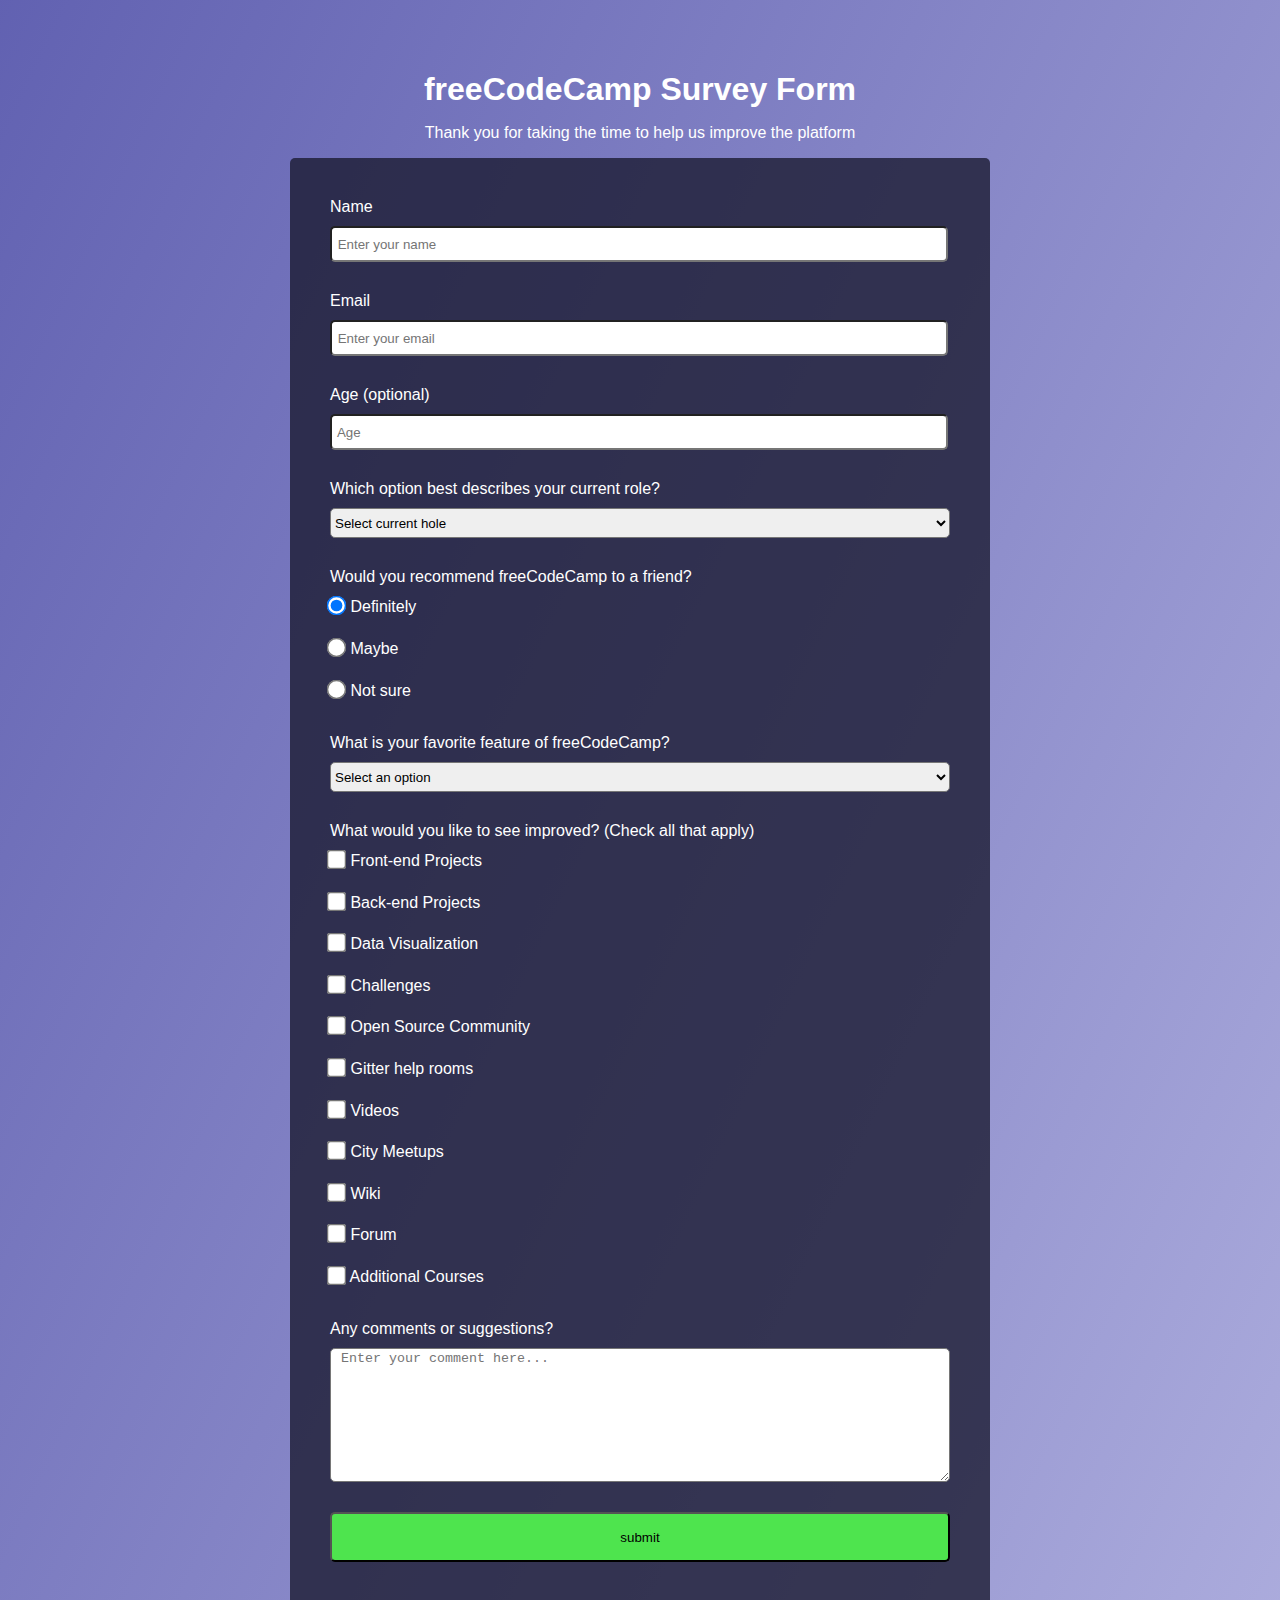
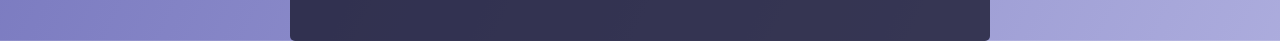
<file: project 1/index.html>
<!DOCTYPE html>
<html lang="en">
<head>
    <link rel="stylesheet" href="styles.css">
    <meta charset="UTF-8">
    <meta name="viewport" content="width=device-width, initial-scale=1.0">
    <title>Document</title>
</head>
<body>
    <header>
        <h1 class="title" id="title">freeCodeCamp Survey Form</h1>
        <p class="subtitle" id="description">Thank you for taking the time to help us improve the platform</p>
    </header>
    <main>
        <form class="container" onSubmit="alert('oi')" id="survey-form">
            <div class="input-container">
                <label class="text-form box-name mglft" id="name-label"> Name </label>
                <input class="text-box mglft" placeholder=" Enter your name" type="text" id="name" required></input>
            </div>
            <div class="input-container">
                <label class="text-form box-email mglft" id="email-label"> Email </label>
                <input class="text-box mglft" placeholder=" Enter your email" type="email" id="email" required></input>
            </div>
            <div class="input-container">
                <label class="text-form box-age mglft" id="number-label"> Age (optional) </label>
                <input class="text-box mglft" placeholder=" Age" type="number" id="number" min="10" max="99"></input>
            </div>
            <div class="input-container"></div>
                <label class="text-form mglft">Which option best describes your current role?</label>
                <select class="pick-box mglft" required id="dropdown">
                    <option disabled selected>Select current hole</option>
                    <option>Student</option>
                    <option>Full Time Learner</option>
                    <option>Full Time Job</option>
                    <option>Prefer not to say</option>
                    <option>Other</option>
                </select>
            </div>
            <div class="input-container">
                <label class="text-form mglft">Would you recommend freeCodeCamp to a friend?</label>

                <label><input class="indication mglft" type="radio" name="indication" value="definitely" checked></input>
                    Definitely</label>
                <label><input class="indication mglft" type="radio" name="indication" value="maybe"></input> Maybe</label>
                <label><input class="indication mgbt  mglft" type="radio" name="indication" value="not-sure"></input> Not
                    sure</label>
            </div>
            <div class="input-container">
                <label class="text-form mglft">What is your favorite feature of freeCodeCamp?</label>
                <select class="pick-box mglft" id="dropdown">
                    <option disabled selected>Select an option</option>
                    <option>Challenges</option>
                    <option>Projects</option>
                    <option>comunity</option>
                    <option>Open Source</option>
                </select>
            </div>
            <div class="input-container">
                <label class="text-form mglft">What would you like to see improved? (Check all that apply)</label>

                <label><input class="feedback mglft" type="checkbox" value="front-end-projects"></input> Front-end Projects </label>
                <label><input class="feedback mglft" type="checkbox" value="back-end-projects"></input> Back-end Projects</label>
                <label><input class="feedback mglft" type="checkbox" value="data-visualization"></input> Data Visualization</label>
                <label><input class="feedback mglft" type="checkbox" value="challenges"></input> Challenges</label>
                <label><input class="feedback mglft" type="checkbox" value="open-source-comunnity"></input> Open Source Community</label>
                <label><input class="feedback mglft" type="checkbox" value="gitter-help-rooms"></input> Gitter help rooms</label>
                <label><input class="feedback mglft" type="checkbox" value="videos"></input> Videos</label>
                <label><input class="feedback mglft" type="checkbox" value="city-meetups"></input> City Meetups</label>
                <label><input class="feedback mglft" type="checkbox" value="wiki"></input> Wiki</label>
                <label><input class="feedback mglft" type="checkbox" value="forum"></input> Forum</label>
                <label><input class="feedback mglft mgbt" type="checkbox"></input> Additional Courses</label>

                <label class="text-form mglft">Any comments or suggestions?</label>
                <textarea class="comment-box mglft" placeholder=" Enter your comment here..."></textarea>
                <input class="submit mglft" type="submit" value="submit" id="submit"></input>
            </div>
        </form>
    </main>
</body>
</html>
</file>
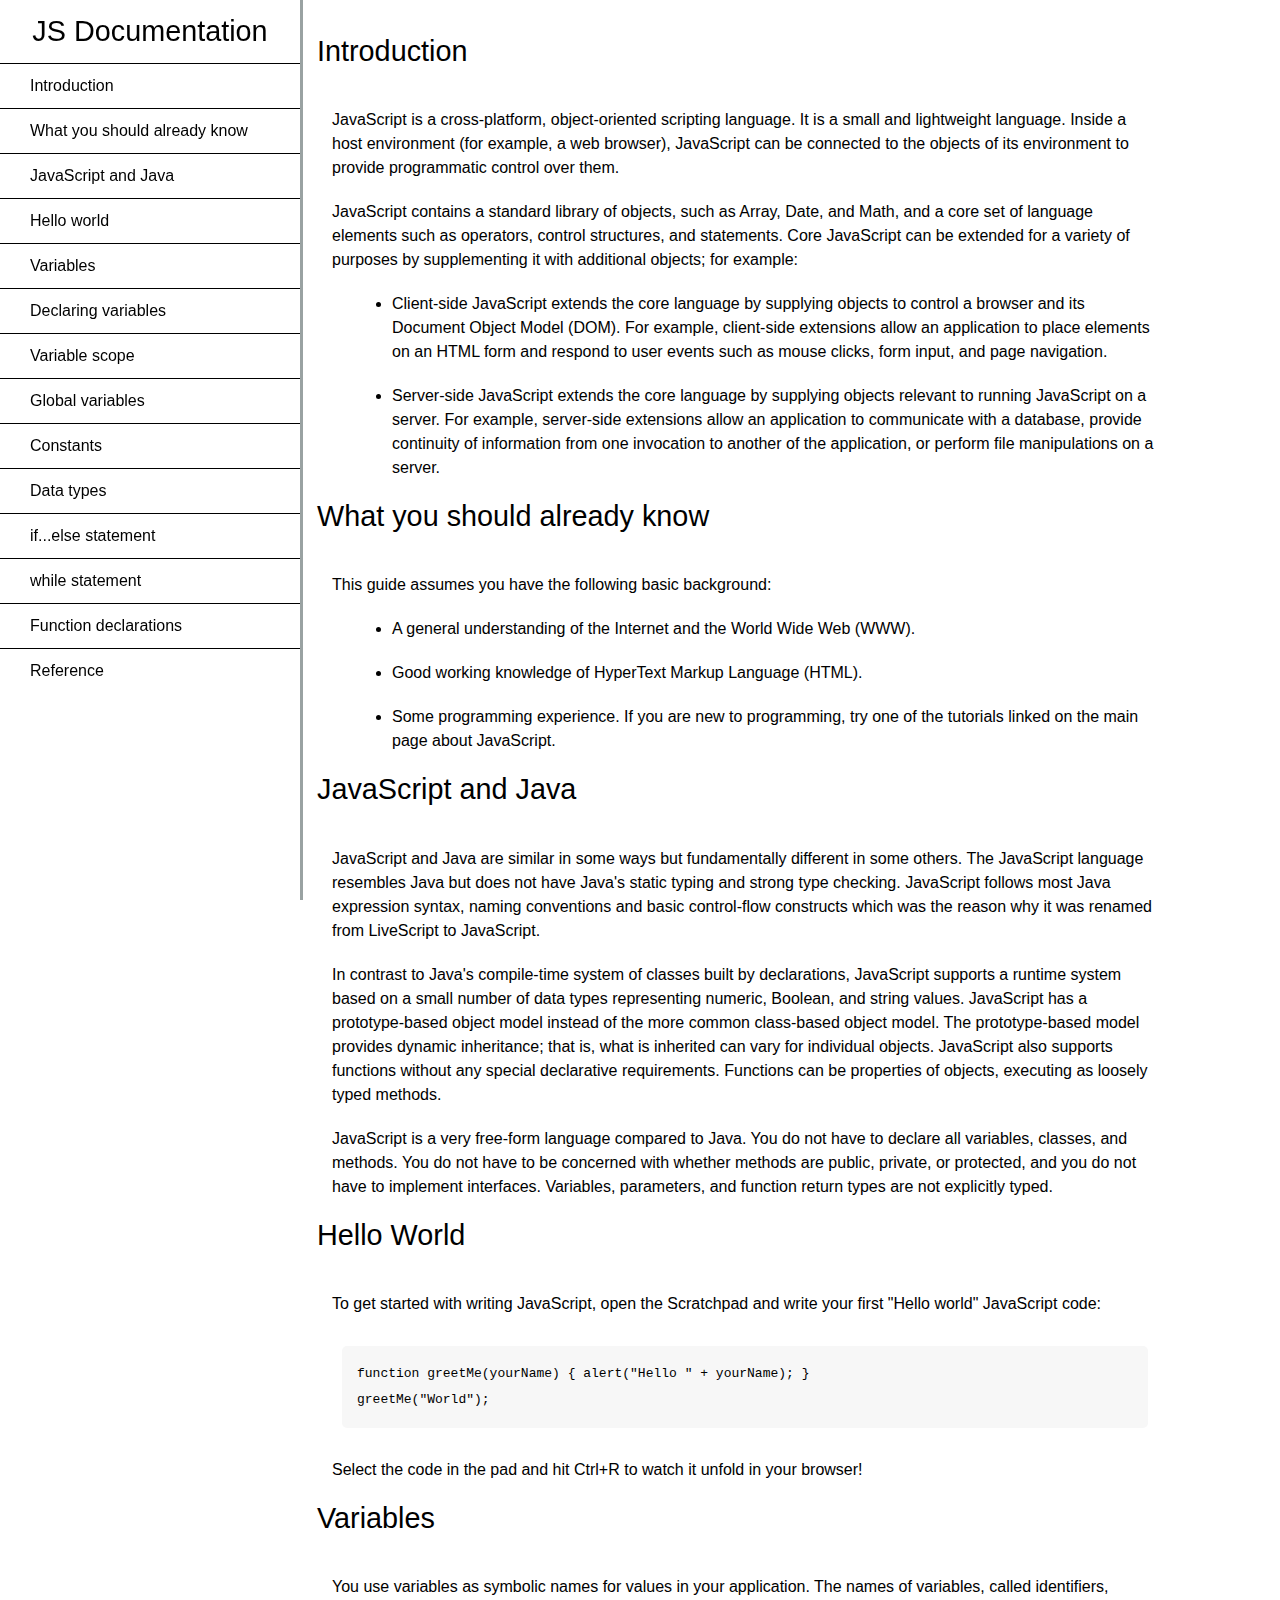
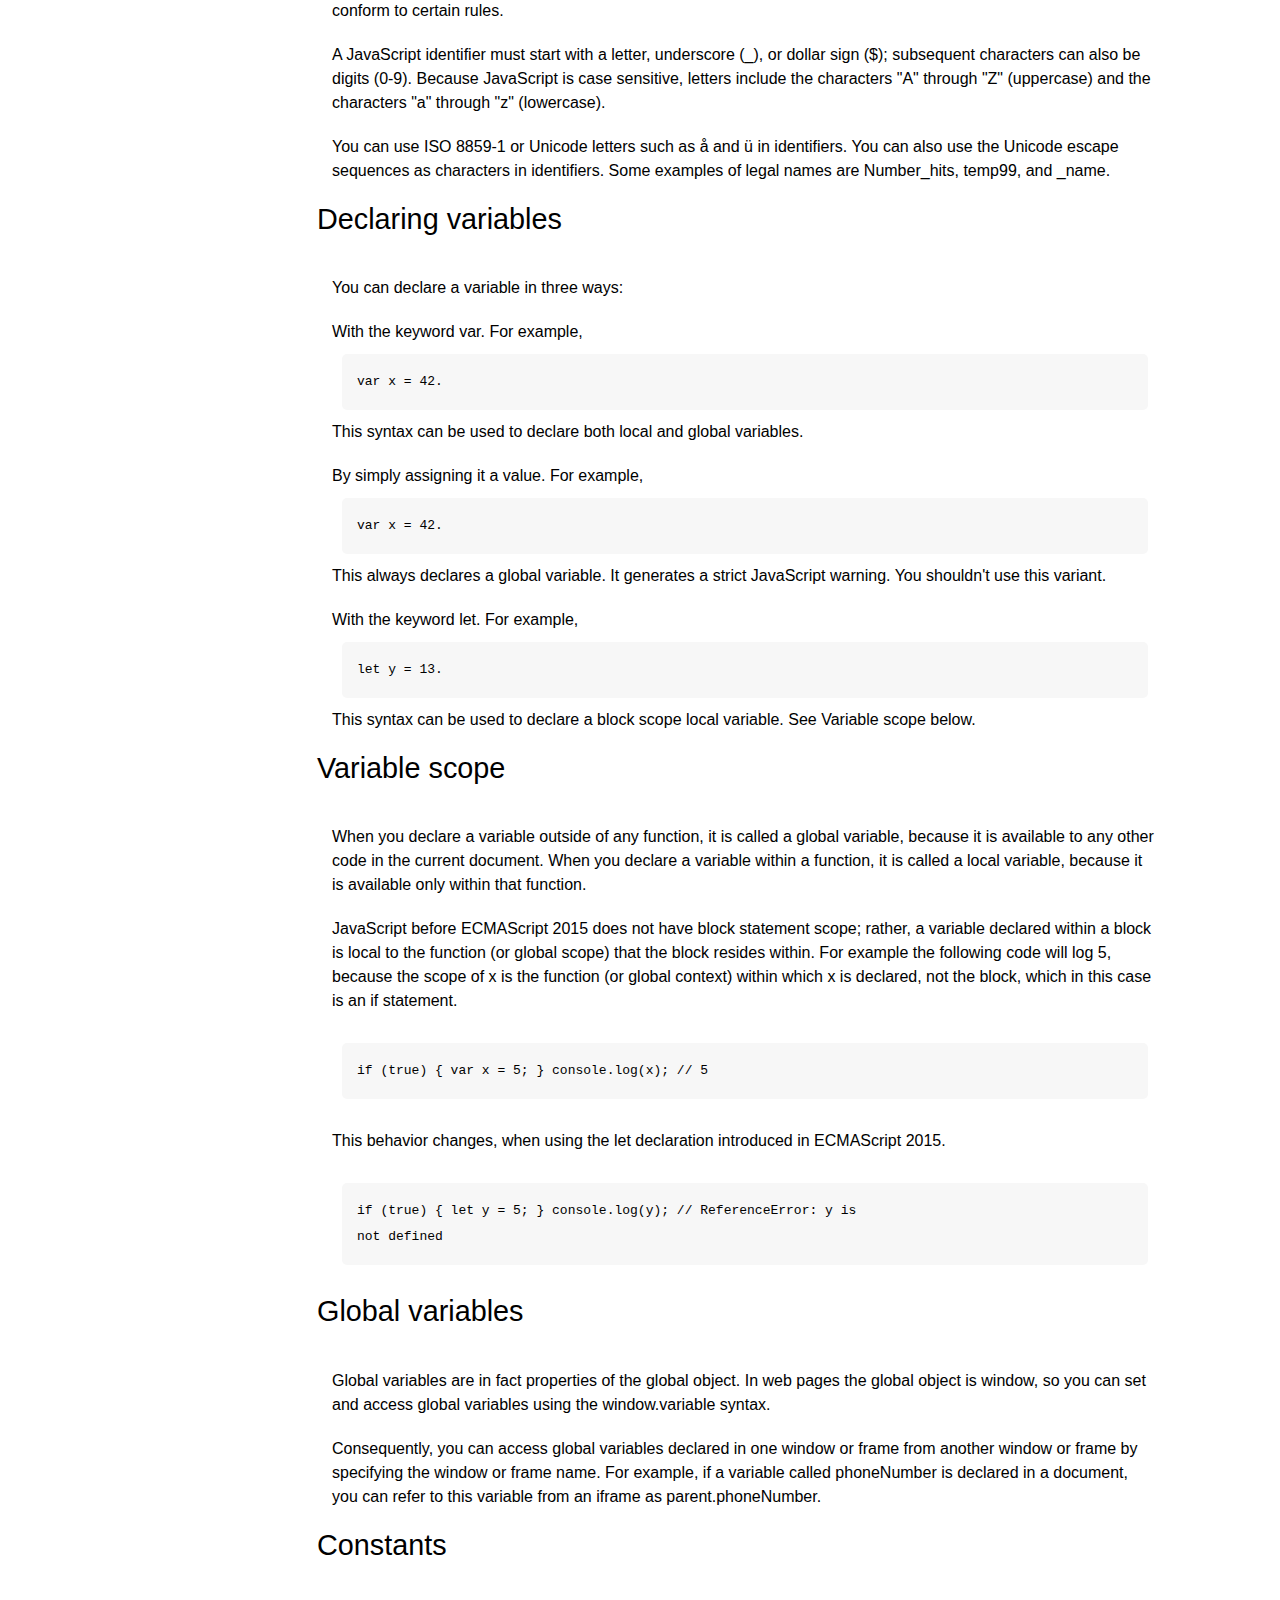
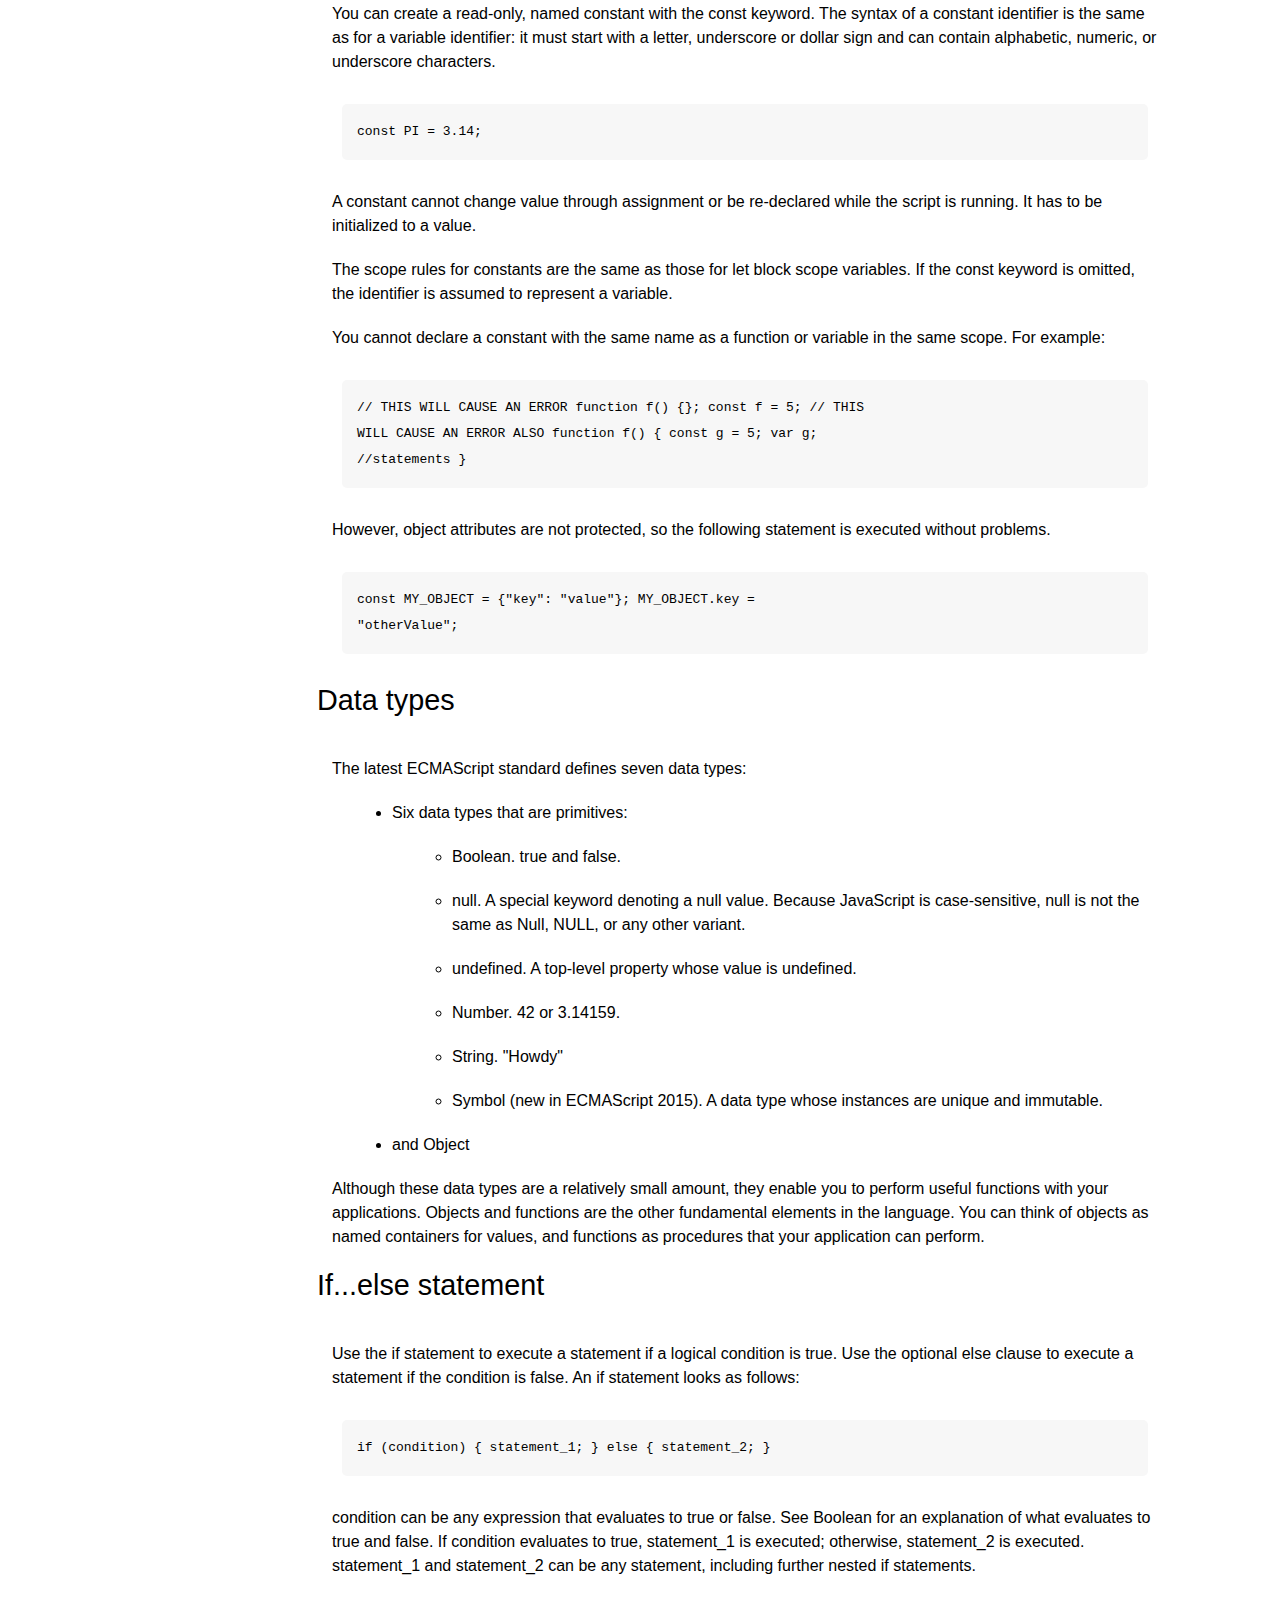
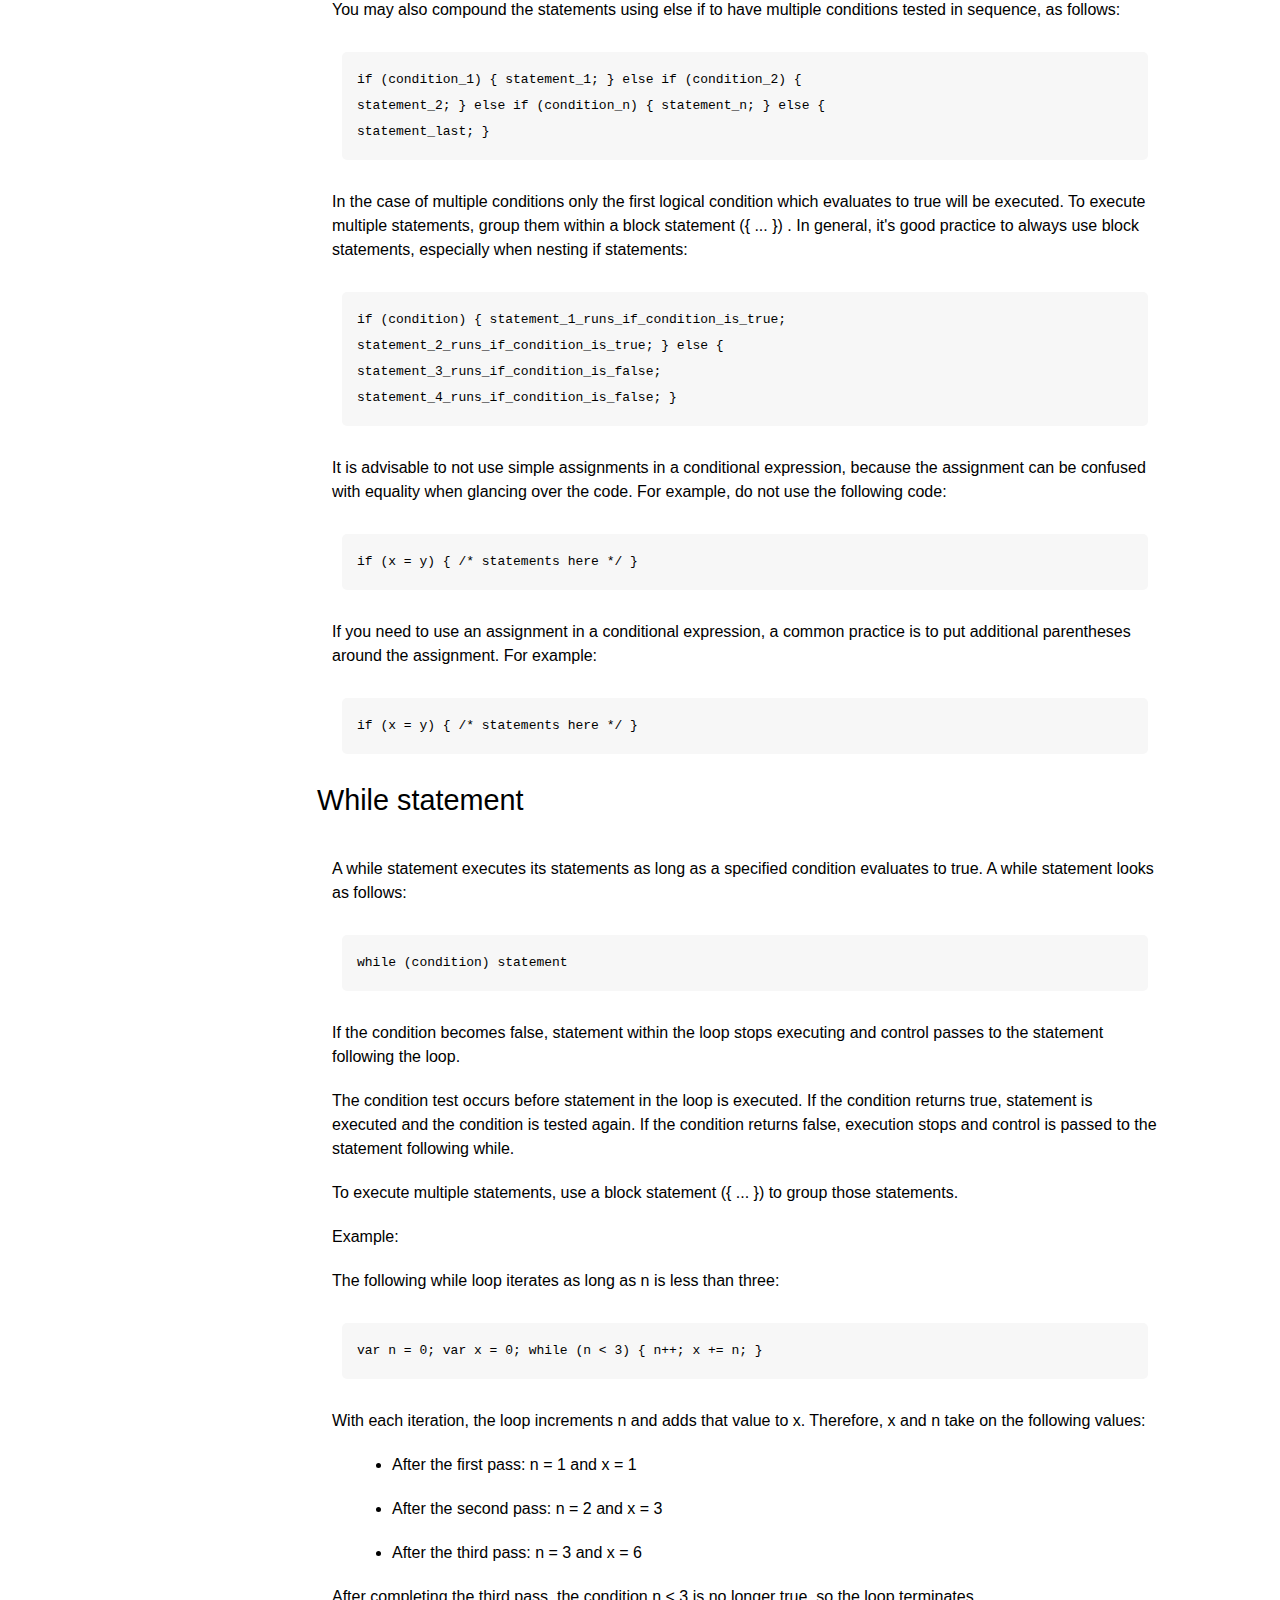
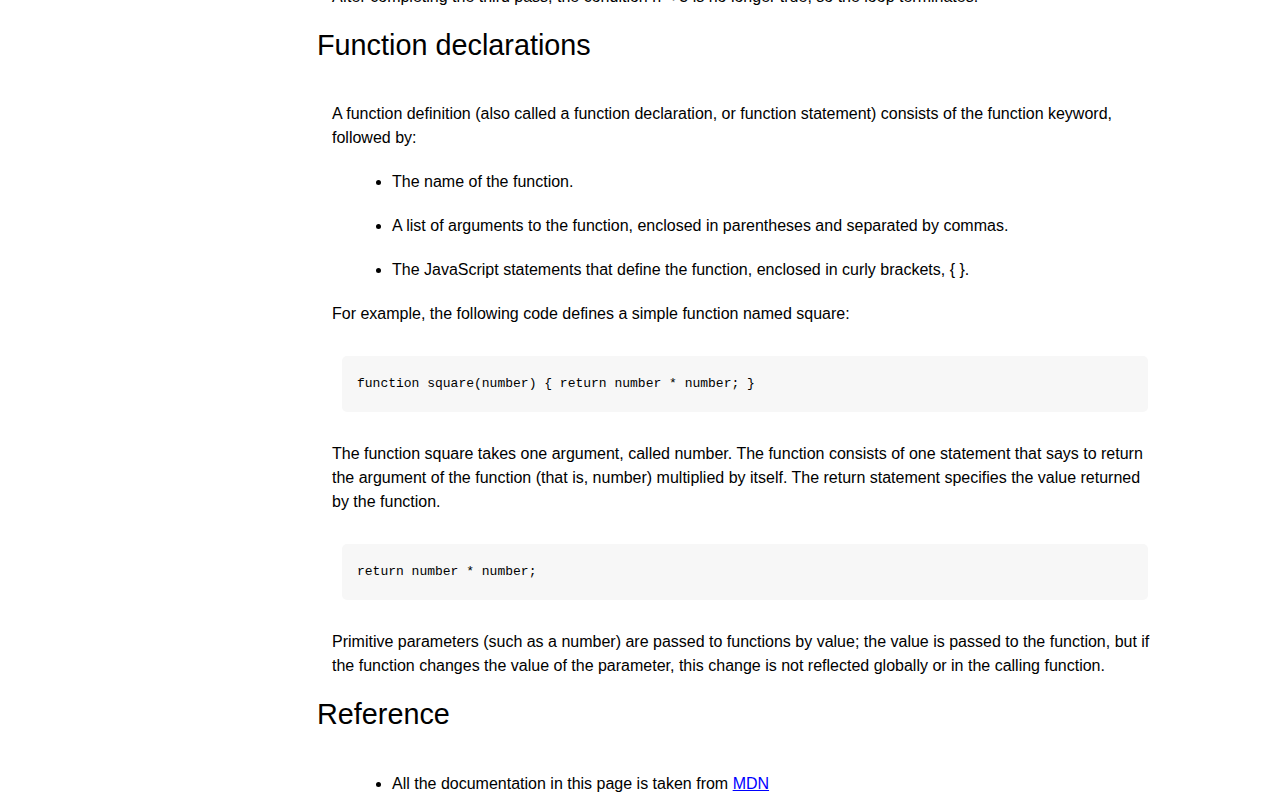
<file: project 4/index.html>
<!DOCTYPE html>
<html lang="en">
<head>
    <link rel="stylesheet" href="style.css">
    <meta charset="UTF-8">
    <meta name="viewport" content="width=device-width, initial-scale=1.0">
    <title>technical documentation</title>
</head>
<body class="container">
    <nav class="navbar" id="navbar">
        <header class="subtitle">JS Documentation</header>
        <ul class="navbar-list">
            <li class="navbar-list-item">
                <a href="#Introduction" class="nav-link">Introduction</a>
            </li>
            <li class="navbar-list-item">
                <a href="#What_you_should_already_know" class="nav-link">What you should already know</a>
            </li>
            <li class="navbar-list-item">
                <a href="#JavaScript_and_Java" class="nav-link">JavaScript and Java</a>
            </li>
            <li class="navbar-list-item">
                <a href="#Hello_World" class="nav-link">Hello world</a>
            </li>
            <li class="navbar-list-item">
                <a href="#Variables" class="nav-link">Variables</a>
            </li>
            <li class="navbar-list-item">
                <a href="#Declaring_variables" class="nav-link">Declaring variables</a>
            </li>
            <li class="navbar-list-item">
                <a href="#Variable_scope" class="nav-link">Variable scope</a>
            </li>
            <li class="navbar-list-item">
                <a href="#Global_variables" class="nav-link">Global variables</a>
            </li>
            <li class="navbar-list-item">
                <a href="#Constants" class="nav-link">Constants</a>
            </li>
            <li class="navbar-list-item">
                <a href="#Data_types" class="nav-link">Data types</a>
            </li>
            <li class="navbar-list-item">
                <a href="#If...else_statement" class="nav-link">if...else statement</a>
            </li>
            <li class="navbar-list-item">
                <a href="#While_statement" class="nav-link">while statement</a>
            </li>
            <li class="navbar-list-item">
                <a href="#Function_declarations" class="nav-link">Function declarations</a>
            </li>
            <li class="navbar-list-item">
                <a href="#Reference" class="nav-link">Reference</a>
            </li>
        </ul>
    </nav>
    <main class="main" id="main-doc">
        <section class="main-section" id="Introduction">
            <header class="subtitle">Introduction</header>
            <article class="content">
                <p>
                    JavaScript is a cross-platform, object-oriented scripting language. It is a small and lightweight language. Inside a host environment (for example, a web browser), JavaScript can be connected to the objects of its environment to provide programmatic control over them.
                </p>
                <p>
                    JavaScript contains a standard library of objects, such as Array, Date, and Math, and a core set of language elements such as operators, control structures, and statements. Core JavaScript can be extended for a variety of purposes by supplementing it with additional objects; for example:
                </p>
                <ul  class="content-list">
                    <li>
                        Client-side JavaScript extends the core language by supplying objects to control a browser and its Document Object Model (DOM). For example, client-side extensions allow an application to place elements on an HTML form and respond to user events such as mouse clicks, form input, and page navigation.
                    </li>
                    <li>
                        Server-side JavaScript extends the core language by supplying objects relevant to running JavaScript on a server. For example, server-side extensions allow an application to communicate with a database, provide continuity of information from one invocation to another of the application, or perform file manipulations on a server.
                    </li>
                </ul>
            </article>
        </section>

        <section class="main-section" id="What_you_should_already_know">
            <header class="subtitle">What you should already know</header>
            <article class="content">
                <p>
                    This guide assumes you have the following basic background:
                </p>
                <ul class="content-list">
                    <li>
                        A general understanding of the Internet and the World Wide Web (WWW).
                    </li>
                    <li>
                        Good working knowledge of HyperText Markup Language (HTML).
                    </li>
                    <li>
                        Some programming experience. If you are new to programming, try one of the tutorials linked on the main page about JavaScript.
                    </li>
                </ul>
            </article>
        </section>

        <section class="main-section" id="JavaScript_and_Java">
            <header class="subtitle">JavaScript and Java</header>
            <article class="content">
                <p>
                    JavaScript and Java are similar in some ways but fundamentally different in some others. The JavaScript language resembles Java but does not have Java's static typing and strong type checking. JavaScript follows most Java expression syntax, naming conventions and basic control-flow constructs which was the reason why it was renamed from LiveScript to JavaScript.
                </p>
                <p>
                    In contrast to Java's compile-time system of classes built by declarations, JavaScript supports a runtime system based on a small number of data types representing numeric, Boolean, and string values. JavaScript has a prototype-based object model instead of the more common class-based object model. The prototype-based model provides dynamic inheritance; that is, what is inherited can vary for individual objects. JavaScript also supports functions without any special declarative requirements. Functions can be properties of objects, executing as loosely typed methods.
                </p>
                <p>
                    JavaScript is a very free-form language compared to Java. You do not have to declare all variables, classes, and methods. You do not have to be concerned with whether methods are public, private, or protected, and you do not have to implement interfaces. Variables, parameters, and function return types are not explicitly typed.
                </p>
            </article>
        </section>

        <section class="main-section" id="Hello_World">
            <header class="subtitle">Hello World</header>
            <article class="content">
                    To get started with writing JavaScript, open the Scratchpad and write your first "Hello world" JavaScript code:
                    <code>function greetMe(yourName) { alert("Hello " + yourName); }
                        greetMe("World");</code>
                    Select the code in the pad and hit Ctrl+R to watch it unfold in your browser!   
            </article>
        </section>

        <section class="main-section" id="Variables">
            <header class="subtitle">Variables</header>
            <article class="content">
                <p>
                    You use variables as symbolic names for values in your application. The names of variables, called identifiers, conform to certain rules.
                </p>
                <p>
                    A JavaScript identifier must start with a letter, underscore (_), or dollar sign ($); subsequent characters can also be digits (0-9). Because JavaScript is case sensitive, letters include the characters "A" through "Z" (uppercase) and the characters "a" through "z" (lowercase).
                </p>
                <p>
                    You can use ISO 8859-1 or Unicode letters such as å and ü in identifiers. You can also use the Unicode escape sequences as characters in identifiers. Some examples of legal names are Number_hits, temp99, and _name.
                </p>
            </article>
        </section>

        <section class="main-section" id="Declaring_variables">
            <header class="subtitle">Declaring variables</header>
            <article class="content">
                <p>
                    You can declare a variable in three ways:
                </p>
                <p>
                    With the keyword var. For example,
                    <code>var x = 42.</code>
                    This syntax can be used to declare both local and global variables.
                </p>
                <p>
                    By simply assigning it a value. For example,
                    <code>var x = 42.</code>
                    This always declares a global variable. It generates a strict JavaScript warning. You shouldn't use this variant.
                </p>
                <p>
                    With the keyword let. For example,
                    <code>let y = 13.</code>
                    This syntax can be used to declare a block scope local variable. See Variable scope below.
                </p>
            </article>
        </section>

        <section class="main-section" id="Variable_scope">
            <header class="subtitle">Variable scope</header>
            <article class="content">
                <p>
                    When you declare a variable outside of any function, it is called a global variable, because it is available to any other code in the current document. When you declare a variable within a function, it is called a local variable, because it is available only within that function.
                </p>
                <p>
                    JavaScript before ECMAScript 2015 does not have block statement scope; rather, a variable declared within a block is local to the function (or global scope) that the block resides within. For example the following code will log 5, because the scope of x is the function (or global context) within which x is declared, not the block, which in this case is an if statement.
                </p>
                <code>if (true) { var x = 5; } console.log(x); // 5</code>
                <p>
                    This behavior changes, when using the let declaration introduced in ECMAScript 2015.
                </p>
                <code>if (true) { let y = 5; } console.log(y); // ReferenceError: y is
                    not defined</code>
                
            </article>
        </section>

        <section class="main-section" id="Global_variables">
            <header class="subtitle">Global variables</header>
            <article class="content">
                <p>
                    Global variables are in fact properties of the global object. In web pages the global object is window, so you can set and access global variables using the window.variable syntax.
                </p>
                <p>
                    Consequently, you can access global variables declared in one window or frame from another window or frame by specifying the window or frame name. For example, if a variable called phoneNumber is declared in a document, you can refer to this variable from an iframe as parent.phoneNumber.
                </p>
            </article>
        </section>

        <section class="main-section" id="Constants">
            <header class="subtitle">Constants</header>
            <article class="content">
                <p>
                    You can create a read-only, named constant with the const keyword. The syntax of a constant identifier is the same as for a variable identifier: it must start with a letter, underscore or dollar sign and can contain alphabetic, numeric, or underscore characters.
                </p>
                <code>const PI = 3.14;</code>
                <p>
                    A constant cannot change value through assignment or be re-declared while the script is running. It has to be initialized to a value.
                </p>
                <p>
                    The scope rules for constants are the same as those for let block scope variables. If the const keyword is omitted, the identifier is assumed to represent a variable.
                </p>
                <p>
                    You cannot declare a constant with the same name as a function or variable in the same scope. For example:
                </p>
                <code>// THIS WILL CAUSE AN ERROR function f() {}; const f = 5; // THIS
                    WILL CAUSE AN ERROR ALSO function f() { const g = 5; var g;
                    //statements }</code>
                However, object attributes are not protected, so the following statement is executed without problems.
                <code>const MY_OBJECT = {"key": "value"}; MY_OBJECT.key =
                    "otherValue";</code>
            </article>
        </section>

        <section class="main-section" id="Data_types">
            <header class="subtitle">Data types</header>
            <article class="content">
                <p>
                    The latest ECMAScript standard defines seven data types:
                </p>
                <ul  class="content-list">
                    <li>
                        Six data types that are primitives:
                    </li>
                        <ul  class="content-list">
                            <li>
                                Boolean. true and false.
                            </li>
                            <li>
                                null. A special keyword denoting a null value. Because JavaScript is case-sensitive, null is not the same as Null, NULL, or any other variant.
                            </li>
                            <li>
                                undefined. A top-level property whose value is undefined.
                            </li>
                            <li>
                                Number. 42 or 3.14159.
                            </li>
                            <li>
                                String. "Howdy"
                            </li>
                            <li>
                                Symbol (new in ECMAScript 2015). A data type whose instances are unique and immutable.
                            </li>
                        </ul>
                    <li>
                        and Object
                    </li>
                </ul>
                Although these data types are a relatively small amount, they enable you to perform useful functions with your applications. Objects and functions are the other fundamental elements in the language. You can think of objects as named containers for values, and functions as procedures that your application can perform.
            </article>
        </section>

        <section class="main-section" id="If...else_statement">
            <header class="subtitle">If...else statement</header>
            <article class="content">
                Use the if statement to execute a statement if a logical condition is true. Use the optional else clause to execute a statement if the condition is false. An if statement looks as follows:
                <code>if (condition) { statement_1; } else { statement_2; }</code>
                condition can be any expression that evaluates to true or false. See Boolean for an explanation of what evaluates to true and false. If condition evaluates to true, statement_1 is executed; otherwise, statement_2 is executed. statement_1 and statement_2 can be any statement, including further nested if statements.
                <p>
                    You may also compound the statements using else if to have multiple conditions tested in sequence, as follows:
                </p>
                <code>if (condition_1) { statement_1; } else if (condition_2) {
                    statement_2; } else if (condition_n) { statement_n; } else {
                    statement_last; }</code>
                In the case of multiple conditions only the first logical condition which evaluates to true will be executed. To execute multiple statements, group them within a block statement ({ ... }) . In general, it's good practice to always use block statements, especially when nesting if statements:
                <code>if (condition) { statement_1_runs_if_condition_is_true;
                        statement_2_runs_if_condition_is_true; } else {
                        statement_3_runs_if_condition_is_false;
                        statement_4_runs_if_condition_is_false; }</code>
                It is advisable to not use simple assignments in a conditional expression, because the assignment can be confused with equality when glancing over the code. For example, do not use the following code:
                <code>if (x = y) { /* statements here */ }</code>
                If you need to use an assignment in a conditional expression, a common practice is to put additional parentheses around the assignment. For example:
                <code>if (x = y) { /* statements here */ }</code>
            </article>
        </section>

        <section class="main-section" id="While_statement">
            <header class="subtitle">While statement</header>
            <article class="content">
                A while statement executes its statements as long as a specified condition evaluates to true. A while statement looks as follows:
                <code>while (condition) statement</code>
                If the condition becomes false, statement within the loop stops executing and control passes to the statement following the loop.
                <p>
                    The condition test occurs before statement in the loop is executed. If the condition returns true, statement is executed and the condition is tested again. If the condition returns false, execution stops and control is passed to the statement following while.
                </p>
                <p>
                    To execute multiple statements, use a block statement ({ ... }) to group those statements.
                </p>
                Example:
                <p>
                    The following while loop iterates as long as n is less than three:
                </p>
                <code>var n = 0; var x = 0; while (n < 3) { n++; x += n; }</code>
                <p>
                    With each iteration, the loop increments n and adds that value to x. Therefore, x and n take on the following values:
                </p>
                <ul  class="content-list">
                    <li>
                        After the first pass: n = 1 and x = 1
                    </li>
                    <li>
                        After the second pass: n = 2 and x = 3
                    </li>
                    <li>
                        After the third pass: n = 3 and x = 6
                    </li>
                </ul>
                <p>
                    After completing the third pass, the condition n < 3 is no longer true, so the loop terminates.
                </p>
            </article>
        </section>
        
        <section class="main-section" id="Function_declarations">
            <header class="subtitle">Function declarations</header>
            <article class="content">
                A function definition (also called a function declaration, or function statement) consists of the function keyword, followed by:
                <ul  class="content-list">
                    <li>
                        The name of the function.
                    </li>
                    <li>
                        A list of arguments to the function, enclosed in parentheses and separated by commas.
                    </li>
                    <li>
                        The JavaScript statements that define the function, enclosed in curly brackets, { }.
                    </li>
                </ul>
                <p>
                    For example, the following code defines a simple function named square:
                </p>
                <code>function square(number) { return number * number; }</code>
                <p>
                    The function square takes one argument, called number. The function consists of one statement that says to return the argument of the function (that is, number) multiplied by itself. The return statement specifies the value returned by the function.
                </p>
                <code>return number * number;</code>
                <p>
                    Primitive parameters (such as a number) are passed to functions by value; the value is passed to the function, but if the function changes the value of the parameter, this change is not reflected globally or in the calling function.
                </p>
            </article>
        </section>
        
        <section class="main-section" id="Reference">
            <header class="subtitle">Reference</header>
            <article class="content">
                <ul  class="content-list">
                    <li>
                        All the documentation in this page is taken from <a href="https://developer.mozilla.org/en-US/docs/Web/JavaScript/Guide" class="reference-link">MDN</a>
                    </li>
                </ul>
            </article>
        </section>
    </main>
</body>
</html>
</file>
<file: project 1/styles.css>
body {
    font-family: Arial;
    color: white;
    background-image: linear-gradient( 
  115deg
  , rgba(58, 58, 158, 0.8), rgba(136, 136, 206, 0.7) ), url(https://cdn.freecodecamp.org/testable-projects-fcc/images/survey-form-background.jpeg);
    background-repeat: no-repeat;
    background-size: cover;
    background-position: center;
    display: flex;
    flex-direction: column;
    align-items: center;
    width: 100%;
    margin: 0;
    border: 0;
    padding-top: 50px;
  }
  header {
    display: flex;
    width: 100%;
    align-items: center;
    flex-direction: column;
  }
  .title {
    display: inline-flex;
    text-align: center;
    margin-bottom: 0px;
  }
  .subtitle {
    display: inline-flex;
    text-align: center;
  }
  .container {
    display: flex;
    height: 100%;
    width: 70vw;
    background-color: rgba(27, 27, 50, 0.8);
    padding: 5vw;
    margin: 0px 10vw;
    align-items: start;
    flex-direction: column;
    border-radius: 5px;
  }
  .input-container {
    display: flex;
    flex-direction: column;
}
  .text-box {
    border-radius: 5px;
    width: 60vw;
    height: 30px;
    margin-bottom: 30px;
  }
  
  .text-form {
    margin-bottom: 10px;
  }
  .pick-box {
    border-radius: 5px;
    width: 60vw;
    height: 30px;
    margin-bottom: 30px;
  }
  
  .indication, .feedback {
      margin-bottom: 2vw;
      transform: scale(1.5);
  }
  .mgbt {
    margin-bottom: 3vw;
  }
  .mglft {
    margin-left: 5vw;
  }
  
  .comment-box {
      border-radius: 5px;
      height: 10vw;
      margin-bottom: 30px;
  }
  .submit {
      border-radius: 5px;
      width: 60vw;
      height: 5vw;
      max-height: 50px;
      margin-bottom: 3vw;
      background-color: #4ee44e;
  }
/*
  @media only screen and (max-width: 375px) {
    .container {
        margin:0;
        width: 90vw;
        padding: 5vh 5vw;
    }
    .input-container {
        display: flex;
        flex-direction: column;
    }
    .text-box {
        width: 80vw;
        height: 30px;
        margin-left: 5vw;
    }

      .text-form {
        margin-left: 5vw;
        margin-bottom: 10px;
        margin-right: 10px;
        width: 70vw;
      }
      .pick-box {
        width: 81vw;
        height: 30px;
        margin-left: 5vw;
        margin-bottom: 30px;
      }
      
      .indication, .feedback {
        margin-left: 5vw;
        margin-bottom: 5px;
        transform: scale(2);
      }
      .mgbt {
        margin-bottom: 30px;
      }
      
      .comment-box {
        width: 81vw;
        height: 20vw;
        margin-left: 5vw;
        margin-bottom: 30px;
      }
      .submit {
        width: 82vw;
        height: 5vh;
        margin-left: 5vw;
    }
}
*/
  @media (max-width: 575px) {
    .container {
        margin:0px;
        width: 90vw;
        padding: 5vh 5vw;
    }
    .input-container {
        display: flex;
        flex-direction: column;
    }
    .text-box {
        width: 80vw;
        height: 30px;
        margin-left: 5vw;
    }

      .text-form {
        margin-left: 5vw;
        margin-bottom: 10px;
        margin-right: 10px;
        width: 70vw;
      }
      .pick-box {
        width: 81vw;
        height: 30px;
        margin-left: 5vw;
        margin-bottom: 30px;
      }
      
      .indication, .feedback {
        margin-left: 5vw;
        margin-bottom: 15px;
        transform: scale(1.5);
      }
      .mgbt {
        margin-bottom: 30px;
      }
      
      .comment-box {
        width: 80vw;
        height: 20vw;
        margin-left: 5vw;
        margin-bottom: 30px;
      }
      .submit {
        width: 82vw;
        height: 5vh;
        margin-left: 5vw;
    }
    .mglft {
      margin-left: 5vw;
    }
      
  }
  @media (max-width: 768px) and (min-width: 575px) {
    .container {
        display: flex;
        justify-self: center;
        max-width: 740px;
        margin:0 auto;
        width: 100vw;
        padding: 5vh 0vw;
    }
    .input-container {
        display: flex;
        flex-direction: column;
    }
    .text-box {
        width: 80vw;
        height: 33px;
        margin-left: 6vw;
        margin-right: 6vw;
        max-width: 600px;
        padding: 0%;
        border: 0;
    }

      .text-form {
        margin-left: 6vw;
        margin-bottom: 10px;
        margin-right: 10px;
        width: 70vw;
        max-width: 600px;
        padding: 0%;
        border: 0;
      }
      .pick-box {
        width: 81vw;
        height: 30px;
        margin-left: 6vw;
        margin-right: 6vw;
        margin-bottom: 30px;
        max-width: 600px;
        padding: 0%;
        border: 0;
      }
      
      .indication, .feedback {
        margin-left: 6vw;
        margin-bottom: 15px;
        transform: scale(1.5);
      }
      .mgbt {
        margin-bottom: 30px;
      }
      
      .comment-box {
        max-width: 600px;
        border: 0;
        width: 80vw;
        height: 15vw;
        margin-left: 6vw;
        margin-bottom: 30px;
        margin-right: 6vw;
        padding: 0%;
      }
      .submit {
        max-width: 600px;
        padding: 0%;
        border: 0;
        width: 82vw;
        height: 7.5vh;
        max-height: 50px;
        margin-left: 6vw;
        margin-right: 6vw;
    }
      
  }
  @media (max-width: 1024px) and (min-width: 768px) {
    .container {
      max-width: 700px;
      padding: 40px 0px;
      padding-top: 40px;
      margin: 0px;
    }
    .mglft {
      margin-left: 40px;
    }
    
  }
  @media (max-width: 1480px) and (min-width: 1024px){
    .container {
      max-width: 700px;
      padding: 40px 0px;
      padding-top: 40px;
      margin: 0px;
    }
    .mglft {
      margin-left: 40px;
    }
    .indication, .feedback, .submit, .pick-box {
      max-width: 620px;
    }
    .text-box {
      max-width: 610px;
    }
  }
  @media (max-width: 2560px) and (min-width: 1480px) {
    .container {
      max-width: 700px;
      padding: 40px 0px;
      padding-top: 40px;
      margin: 0px;
    }
    .mglft {
      margin-left: 40px;
    }
    .mgbt {
      margin-bottom: 50px;
    }
    .indication, .feedback {
      max-width: 620px;
      margin-bottom: 20px;
    }
    .submit, .pick-box {
      max-width: 620px;
    }
    .text-box {
      max-width: 610px;
    }
    .comment-box {
      max-height: 150px;
    }
  }
</file>
<file: project 4/style.css>
* {
    padding: 0px;
    margin: 0px;
    border: 0px;
}
a {
    text-decoration: none;
    color: black;
}
.container {
    line-height: 1.5;
    display: flex;
    flex-direction: column;
    align-items: center;
    gap: 50px;
    font-family: 'Open Sans', Arial, sans-serif;
}
.navbar .subtitle {
    color: black;
    margin: 10px;
    text-align: center;

}
.navbar {
    width: 100%;
    height: 200px;
    border: 1px solid black;
    overflow: auto;
}
.navbar-list {
    display: flex;
    flex-direction: column;
}
.navbar-list-item {
    text-decoration: none;
    border-top: 1px solid black;
    padding: 10px 30px;
    width: 100%;
    list-style: none;
    box-sizing: border-box;
}
.nav-link {
    cursor: pointer;
    display: block;
}
.main {
    display: flex;
    flex-direction: column;
    align-items: center;
}
.main-section {
    display: flex;
    flex-direction: column;
    width: 80%;
    gap: 20px;
}
.subtitle {
    font-size: 1.8em;
    font-weight: thin;
}
.content {
    display: flex;
    flex-direction: column;
    margin: 15px;
    gap: 20px;
}
.content-list {
    gap: 20px;
    display: flex;
    flex-direction: column;
    padding-left: 60px;
}

.content code {
    display: block;
    text-align: left;
    white-space: pre-line;
    position: relative;
    word-break: normal;
    word-wrap: normal;
    line-height: 2;
    background-color: #f7f7f7;
    padding: 15px;
    margin: 10px;
    border-radius: 5px;
}
.reference-link {
    text-decoration: underline;
    color: blue;
}

@media (min-width: 768px) {
    .container {
        flex-direction: row;
    }
    .navbar {
        width: 300px;
        height: 100%;
        position: fixed;
        top: 0;
        left: 0;
        border: 0;
        border-right: 3px solid rgba(0, 22, 22, 0.4);
    }
    .main {
        padding-left: 290px;
        padding-top: 30px;
    }

}
@media (min-width: 1200px) {
    .main {
        padding-left: 210px;
    }
}
</file>
